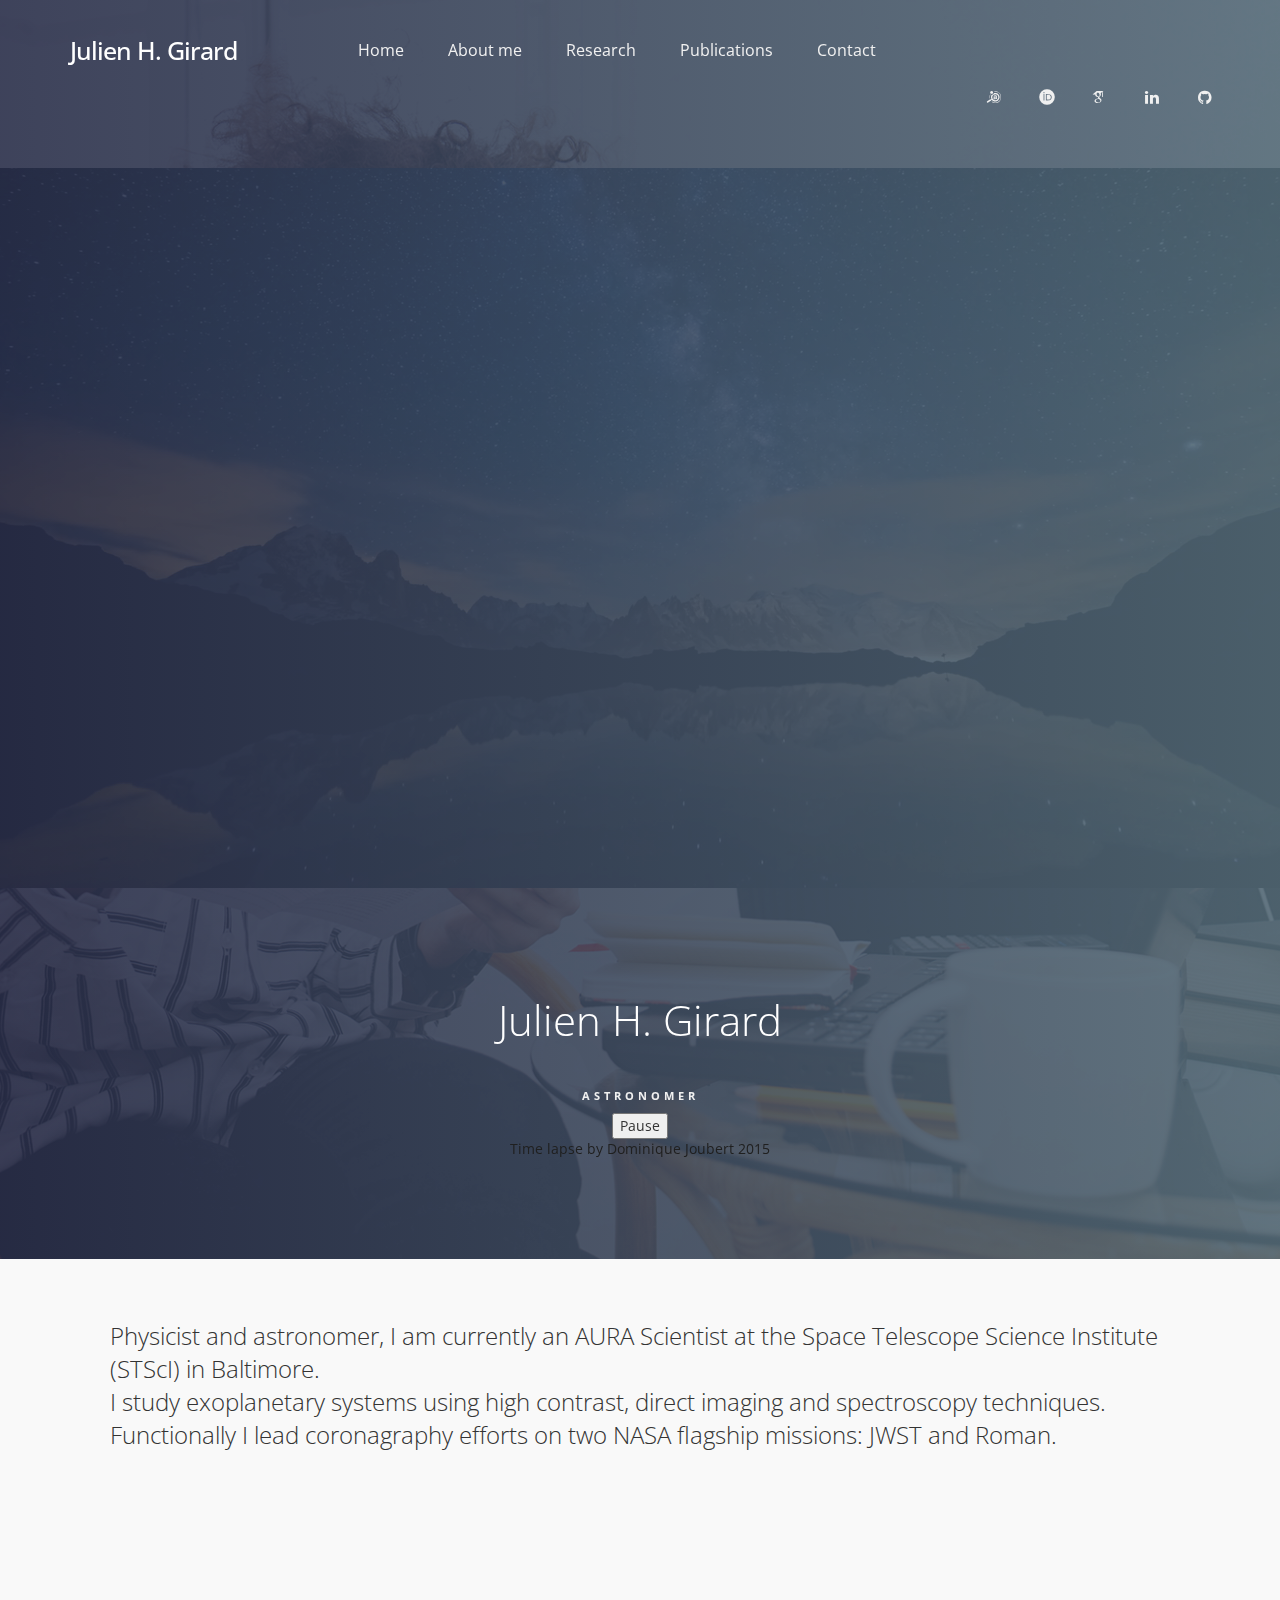
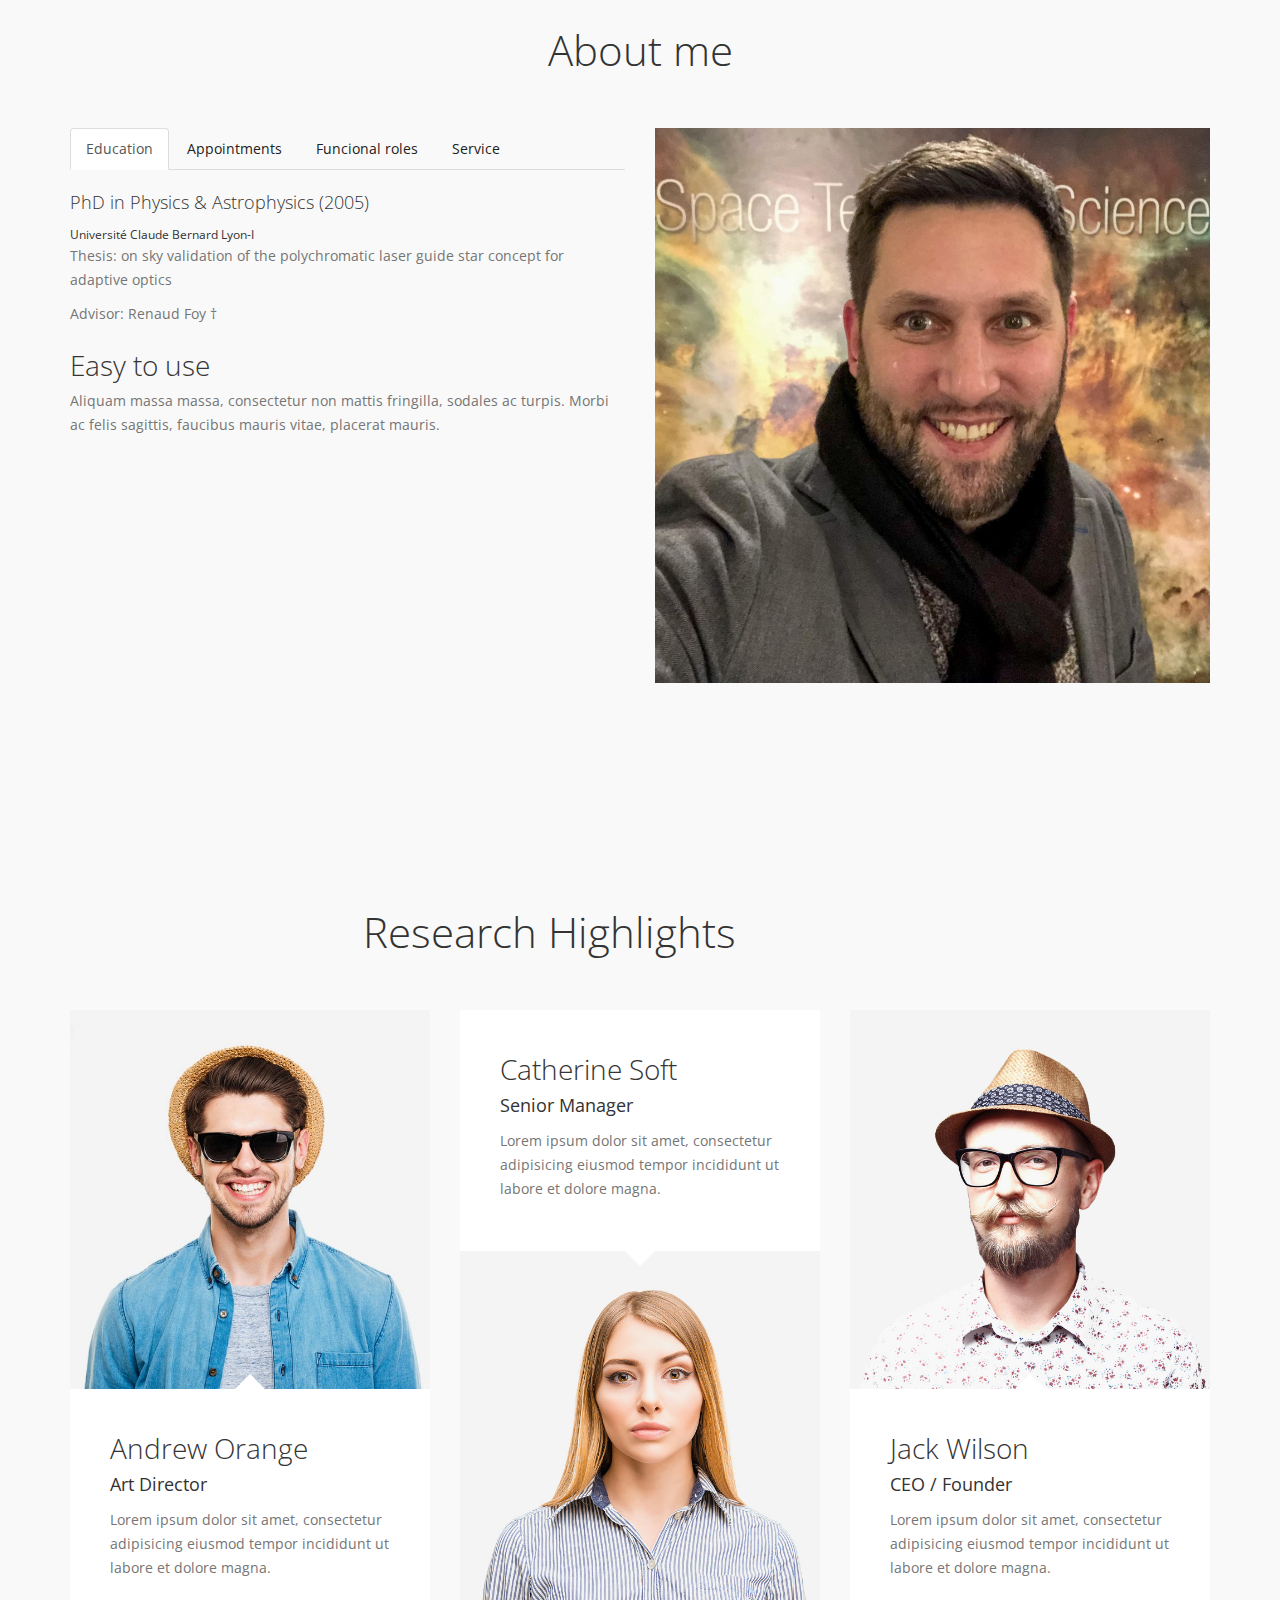
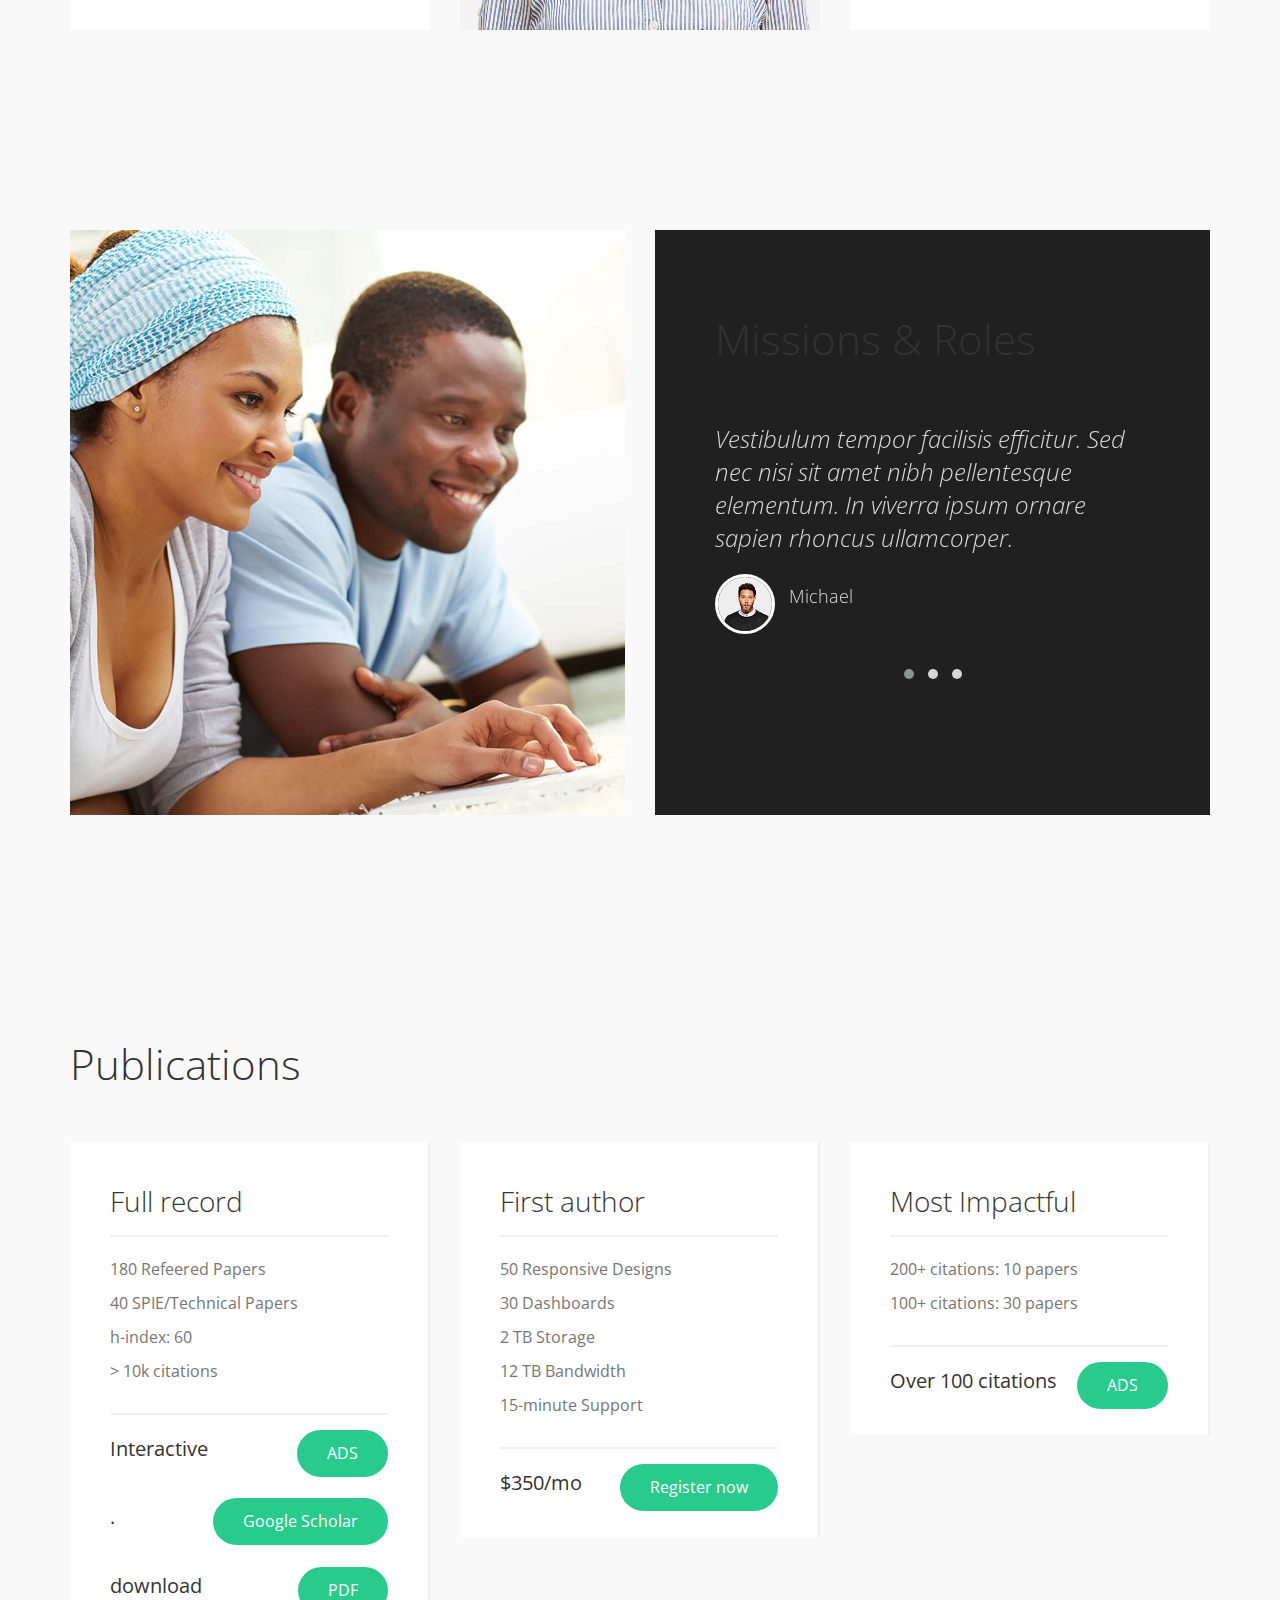
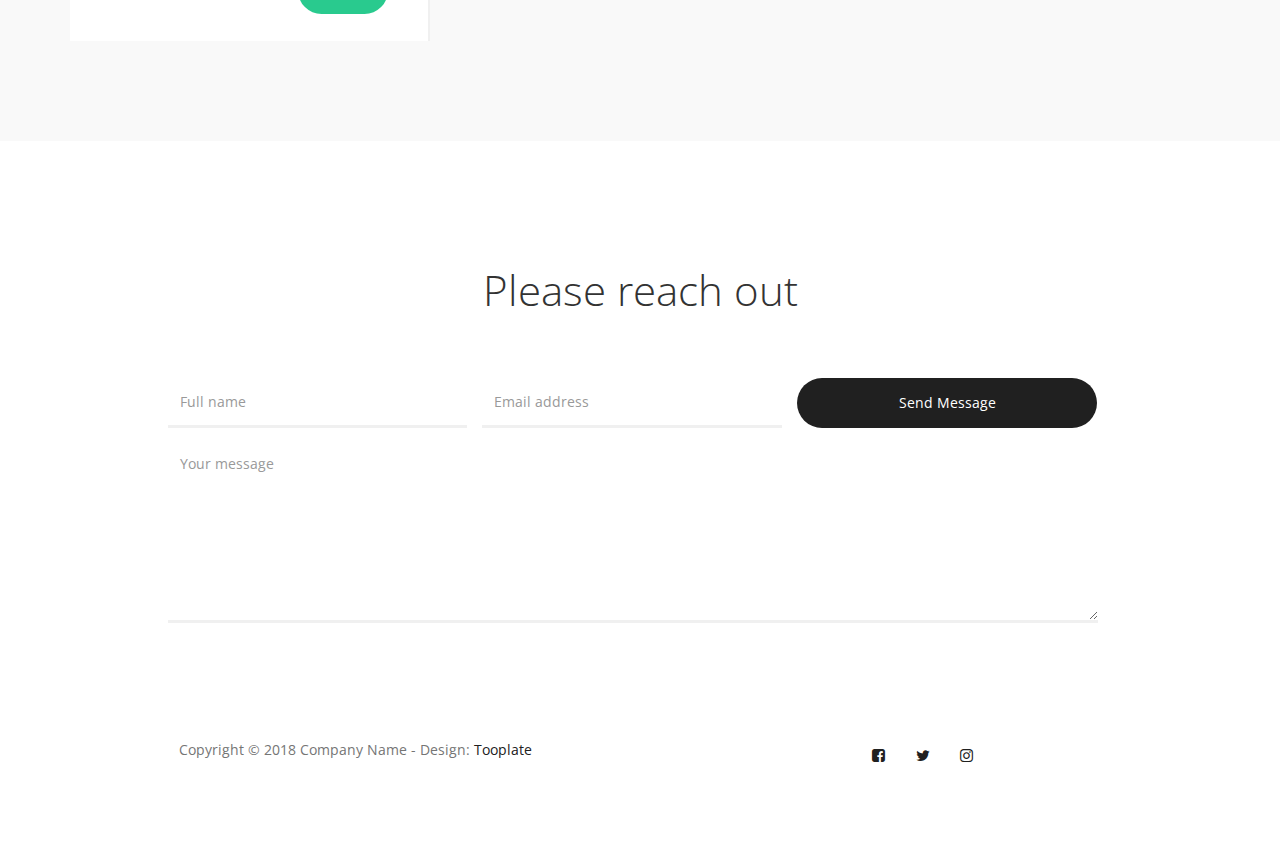
<file: index copy 1.html>
<!DOCTYPE html>
<html lang="en">
<!-- <link rel="stylesheet" href="css/font-awesome/academicons.css"> -->
<link rel="stylesheet" href="academicons-1.9.4/css/academicons.min.css">
<!-- <link rel="stylesheet" href="https://cdn.jsdelivr.net/gh/jpswalsh/academicons@1/css/academicons.min.css"> -->
<head>

	<title>Julien H. Girard, astronomer, AURA Scientist at the Space Telescope Science Institute (STScI)</title>
	<!--

    Template 2106 Soft Landing

	http://www.tooplate.com/view/2106-soft-landing

    -->
     <meta charset="UTF-8">
     <meta http-equiv="X-UA-Compatible" content="IE=Edge">
     <meta name="description" content="">
     <meta name="keywords" content="">
     <meta name="team" content="">
     <meta name="viewport" content="width=device-width, initial-scale=1, maximum-scale=1">

     <link rel="stylesheet" href="css/bootstrap.min.css">
     <link rel="stylesheet" href="css/owl.carousel.css">
     <link rel="stylesheet" href="css/owl.theme.default.min.css">
     <link rel="stylesheet" href="css/font-awesome.min.css">

     <!-- MAIN CSS -->
     <link rel="stylesheet" href="css/tooplate-style.css">

</head>
<body>

     <!-- PRE LOADER -->
     <section class="preloader">
          <div class="spinner">

               <span class="spinner-rotate"></span>
               
          </div>
     </section>


     <!-- MENU -->
     <section class="navbar custom-navbar navbar-fixed-top" role="navigation">
          <div class="container">

               <div class="navbar-header">
                    <button class="navbar-toggle" data-toggle="collapse" data-target=".navbar-collapse">
                         <span class="icon icon-bar"></span>
                         <span class="icon icon-bar"></span>
                         <span class="icon icon-bar"></span>
                    </button>

                    <!-- lOGO TEXT HERE -->
                    <a href="index.html" class="navbar-brand">Julien H. Girard</a>
               </div>

               <!-- MENU LINKS -->
               <div class="collapse navbar-collapse">
                    <ul class="nav navbar-nav">
                         <li><a href="#home" class="smoothScroll">Home</a></li>
                         <li><a href="#about" class="smoothScroll">About me</a></li>
                         <li><a href="#research" class="smoothScroll">Research</a></li>
                         <li><a href="#papers" class="smoothScroll">Publications</a></li>
                         <li><a href="#contact" class="smoothScroll">Contact</a></li>
                    </ul>
                    <ul class="nav navbar-nav navbar-right">
                         <!-- <li><a href="#">Reach out - <span>jgirard@stsci.edu</span></a></li> -->
                         <ul class="social-icon">
                                   <!-- <li><a href="#" class="fa fa-facebook-square" attr="facebook icon"></a></li> -->
                                   <!-- <li><a href="#" class="fa fa-twitter"></a></li>
                                   <li><a href="#" class="fa fa-instagram"></a></li> -->
                                   <li><a href="#" class="ai ai-ads"></a></li>
                                   <li><a href="#" class="ai ai-orcid"></a></li>
                                   <li><a href="#" class="ai ai-google-scholar"></a></li>
                                   <li><a href="#" class="fa fa-linkedin"></a></li>
                                   <li><a href="#" class="fa fa-github"></a></li>
                                    <!-- <li><a href="#" class="ai ai-ads"></a></li>
                                   <li><a href="#" class="ai ai-orcid"></a></li>
                                   <li><a href="#" class="fa fa-twitter"></a></li>
                                   <li><a href="#" class="fa fa-instagram"></a></li>
                                   <li><a href="#" class="fa fa-linkedin"></a></li>
                                   <li><a href="#" class="fa fa-github"></a></li>
                                   <!-- 
                                         <li><a href="#" class="ai ai-ads"></a></li>
                                   a href="#" class="ai ai-ads ai-2x"></a></li> -->
                                   <!-- <li><i href="#" class="fa-brands fa-orcid"></i></li> -->
                              </ul>
                    </ul>
               </div>

          </div>
     </section>


     <!-- FEATURE -->
<section id="home" data-stellar-background-ratio="1.0">
    <!-- Video background -->
    <div class="video-wrapper">
        <video id="homeVideo" autoplay muted loop playsinline>
            <source src="images/video2.mp4" type="video/mp4">
            Your browser does not support HTML5 video.
        </video>
        <div class="overlay"></div>
        <div class="container">
            <div class="row">
                <div class="col-md-offset-3 col-md-6 col-sm-12">
                    <div class="home-info">
                        <h1>Julien H. Girard</h1>
                        <h3>astronomer</h3>
                        <!-- Play/Pause Button -->
                        <button class="play-pause">Pause</button>

                        <!-- Video Credit -->
                        <div class="video-credit">
                            <a href="http://www.nightscape-timelapse.com/" target="_blank">
                                Time lapse by Dominique Joubert 2015
                            </a>
                        </div>
                    </div>
                </div>              
            </div>
        </div>
    </div>
</section>
          <div class="container">
                         <div class="team-info">
                              <h3>Physicist and astronomer, I am currently an AURA Scientist at the Space Telescope Science Institute (STScI) in Baltimore. <br>
                              I study exoplanetary systems using high contrast, direct imaging and spectroscopy techniques. <br>Functionally I lead coronagraphy efforts on two NASA flagship missions: JWST and Roman.</h3>     
        </div>  
     </div>  
     <!-- FEATURE -->
     <section id="about" data-stellar-background-ratio="0.5">
          <div class="container">
               <div class="row">

                    <div class="col-md-12 col-sm-12">
                         <div class="section-title">
                              <h1>About me</h1>
                         </div>
                    </div>
                    <div class="col-md-6 col-sm-6">
                         <ul class="nav nav-tabs" role="tablist">
                              <li class="active"><a href="#tab01" aria-controls="tab01" role="tab" data-toggle="tab">Education</a></li>

                              <li><a href="#tab02" aria-controls="tab02" role="tab" data-toggle="tab">Appointments</a></li>

                              <li><a href="#tab03" aria-controls="tab03" role="tab" data-toggle="tab">Funcional roles</a></li>

                              <li><a href="#tab04" aria-controls="tab04" role="tab" data-toggle="tab">Service</a></li>
                         </ul>

                         <div class="tab-content">
                              <div class="tab-pane active" id="tab01" role="tabpanel">
                                   <div class="tab-pane-item">
                                        <h4>PhD in Physics & Astrophysics (2005)</h4>
                                        <small>Université Claude Bernard Lyon-I</small>
                                        <p>Thesis: on sky validation of the polychromatic laser guide star concept for adaptive optics</p>
                                        <p>Advisor: Renaud Foy &dagger;</p>
                                   </div>
                                   <div class="tab-pane-item">
                                        <h2>Easy to use</h2>
                                        <p>Aliquam massa massa, consectetur non mattis fringilla, sodales ac turpis. Morbi ac felis sagittis, faucibus mauris vitae, placerat mauris.</p>
                                   </div>
                              </div>


                              <div class="tab-pane" id="tab02" role="tabpanel">
                                   <div class="tab-pane-item">
                                        <h2>Compatible Browsers</h2>
                                        <p>Nam maximus elit a metus luctus, a faucibus magna mattis. Ut malesuada viverra iaculis. Nunc euismod sit amet neque a tincidunt.</p>
                                   </div>
                                   <div class="tab-pane-item">
                                        <h2>User Friendly</h2>
                                        <p>Maecenas maximus velit lorem, quis pharetra turpis fringilla id. Vestibulum tempor facilisis efficitur. Sed nec nisi sit amet nibh pellentesque elementum.</p>
                                   </div>
                                   <div class="tab-pane-item">
                                        <h2>HTML5 & CSS3</h2>
                                        <p>In viverra ipsum ornare sapien rhoncus ullamcorper. Vivamus vitae risus ac mi vehicula sagittis. Nulla dictum magna sit amet pharetra aliquam.</p>
                                   </div>
                              </div>

                              <div class="tab-pane" id="tab03" role="tabpanel">
                                   <div class="tab-pane-item">
                                        <h2>Quick Support</h2>
                                        <p>Mauris rutrum est at fringilla pulvinar. Nam ligula urna, lobortis non scelerisque vel, molestie eu massa. Nullam mattis elit at tortor accumsan.</p>
                                   </div>
                                   <div class="tab-pane-item">
                                        <h2>Managed Stuffs</h2>
                                        <p>Quisque ullamcorper sem quis sapien cursus efficitur. Sed id sodales ipsum. Morbi eleifend tempus erat sit amet vehicula. Nulla at posuere tellus, non mattis erat. Nulla id massa gravida.</p>
                                   </div>
                              </div>
                         </div>

                    </div>

                    <div class="col-md-6 col-sm-6">
                         <div class="testimonial-item2">
                              <img src="images/JulienGirard_headshot2022_sqsm.jpeg" class="img-responsive" alt="Julien H. Girard at STScI in 2022">                             
                         </div>
                    </div>

               </div>
          </div>
     </section>


     <!-- ABOUT -->
     <section id="research" data-stellar-background-ratio="0.5">
          <div class="container">
               <div class="row">

                    <div class="col-md-offset-3 col-md-6 col-sm-12">
                         <div class="section-title">
                              <h1>Research Highlights</h1>
                         </div>
                    </div>

                    <div class="col-md-4 col-sm-4">
                         <div class="team-thumb">
                              <img src="images/team-image1.jpg" class="img-responsive" alt="Andrew Orange">
                              <div class="team-info team-thumb-up">
                                   <h2>Andrew Orange</h2>
                                   <small>Art Director</small>
                                   <p>Lorem ipsum dolor sit amet, consectetur adipisicing eiusmod tempor incididunt ut labore et dolore magna.</p>
                              </div>
                         </div>
                    </div>

                    <div class="col-md-4 col-sm-4">
                         <div class="team-thumb">
                              <div class="team-info team-thumb-down">
                                   <h2>Catherine Soft</h2>
                                   <small>Senior Manager</small>
                                   <p>Lorem ipsum dolor sit amet, consectetur adipisicing eiusmod tempor incididunt ut labore et dolore magna.</p>
                              </div>
                              <img src="images/team-image2.jpg" class="img-responsive" alt="Catherine Soft">
                         </div>
                    </div>

                    <div class="col-md-4 col-sm-4">
                         <div class="team-thumb">
                              <img src="images/team-image3.jpg" class="img-responsive" alt="Jack Wilson">
                              <div class="team-info team-thumb-up">
                                   <h2>Jack Wilson</h2>
                                   <small>CEO / Founder</small>
                                   <p>Lorem ipsum dolor sit amet, consectetur adipisicing eiusmod tempor incididunt ut labore et dolore magna.</p>
                              </div>
                         </div>
                    </div>
                    
               </div>
          </div>
     </section>


     <!-- TESTIMONIAL -->
     <section id="missions" data-stellar-background-ratio="0.5">
          <div class="container">
               <div class="row">

                    <div class="col-md-6 col-sm-12">
                         <div class="testimonial-image"></div>
                    </div>

                    <div class="col-md-6 col-sm-12">
                         <div class="testimonial-info">
                              
                              <div class="section-title">
                                   <h1>Missions & Roles</h1>
                              </div>

                              <div class="owl-carousel owl-theme">
                                   <div class="item">
                                        <h3>Vestibulum tempor facilisis efficitur. Sed nec nisi sit amet nibh pellentesque elementum. In viverra ipsum ornare sapien rhoncus ullamcorper.</h3>
                                        <div class="testimonial-item">
                                             <img src="images/tst-image1.jpg" class="img-responsive" alt="Michael">
                                             <h4>Michael</h4>
                                        </div>
                                   </div>

                                   <div class="item">
                                        <h3>Donec pretium tristique elit eget sodales. Pellentesque posuere, nunc id interdum venenatis, leo odio cursus sapien, ac malesuada nisl libero eget urna.</h3>
                                        <div class="testimonial-item">
                                             <img src="images/tst-image2.jpg" class="img-responsive" alt="Sofia">
                                             <h4>Sofia</h4>
                                        </div>
                                   </div>

                                   <div class="item">
                                        <h3>Lorem ipsum dolor sit amet, consectetur adipisicing eiusmod tempor incididunt ut labore et dolore magna.</h3>
                                        <div class="testimonial-item">
                                             <img src="images/tst-image3.jpg" class="img-responsive" alt="Monica">
                                             <h4>Monica</h4>
                                        </div>
                                   </div>
                              </div>

                         </div>
                    </div>
                    
               </div>
          </div>
     </section>


     <!-- PRICING -->
     <section id="papers" data-stellar-background-ratio="0.5">
          <div class="container">
               <div class="row">

                    <div class="col-md-12 col-sm-12">
                         <div class="section-title">
                              <h1>Publications</h1>
                         </div>
                    </div>

                    <div class="col-md-4 col-sm-6">
                         <div class="pricing-thumb">
                             <div class="pricing-title">
                                  <h2>Full record</h2>
                             </div>
                             <div class="pricing-info">
                                   <p>180 Refeered Papers</p>
                                   <p>40 SPIE/Technical Papers</p>
                                   <p>h-index: 60</p>
                                   <p>> 10k citations</p>
                             </div>
                             <div class="pricing-bottom">
                                   <span class="pricing-dollar">Interactive </span>
                                   <a href="https://ui.adsabs.harvard.edu/search/p_=0&q=docs(library%2FPGeId1QDQ4Op2gaNWXeBnQ)&sort=date%20desc%2C%20bibcode%20desc" target=”_blank” class="section-btn pricing-btn">ADS</a>
                             </div><div class="pricing-bottom">
                                   <span class="pricing-dollar"> . </span>
                                   <a href="https://scholar.google.com/citations?user=GFNGEzYAAAAJ&hl=en" target=”_blank” class="section-btn pricing-btn">Google Scholar</a>
                             </div><div class="pricing-bottom">
                                   <span class="pricing-dollar"> download </span>
                                   <a href="https://www.juliengirard.space/uploads/1/0/1/7/101743990/juliengirard_publications_january2024.pdf" class="section-btn pricing-btn">PDF</a>      
                             </div>
                         </div>
                    </div>

                    <div class="col-md-4 col-sm-6">
                         <div class="pricing-thumb">
                             <div class="pricing-title">
                                  <h2>First author</h2>
                             </div>
                             <div class="pricing-info">
                                   <p>50 Responsive Designs</p>
                                   <p>30 Dashboards</p>
                                   <p>2 TB Storage</p>
                                   <p>12 TB Bandwidth</p>
                                   <p>15-minute Support</p>
                             </div>
                             <div class="pricing-bottom">
                                   <span class="pricing-dollar">$350/mo</span>
                                   <a href="#" class="section-btn pricing-btn">Register now</a>
                             </div>
                         </div>
                    </div>

                    <div class="col-md-4 col-sm-6">
                         <div class="pricing-thumb">
                             <div class="pricing-title">
                                  <h2>Most Impactful</h2>
                             </div>
                             <div class="pricing-info">
                                   <p>200+ citations: 10 papers</p>
                                   <p>100+ citations: 30 papers</p>
                             </div>
                             <div class="pricing-bottom">
                                   <span class="pricing-dollar">Over 100 citations</span>
                                   <a href="https://ui.adsabs.harvard.edu/search/fl=identifier%2C%5Bcitations%5D%2Cabstract%2Cauthor%2Cbook_author%2Corcid_pub%2Corcid_user%2Corcid_other%2Cbibcode%2Ccitation_count%2Ccomment%2Cdoi%2Cid%2Ckeyword%2Cpage%2Cproperty%2Cpub%2Cpub_raw%2Cpubdate%2Cpubnote%2Cread_count%2Ctitle%2Cvolume%2Clinks_data%2Cesources%2Cdata%2Ccitation_count_norm%2Cemail%2Cdoctype&p_=0&q=orcid%3A0000-0001-8627-0404%2C%20citation_count%3A%5B100%20TO%201000%5D&rows=25&sort=citation_count%20desc%2C%20bibcode%20desc&start=0" target="_blank" class="section-btn pricing-btn">ADS</a>
                             </div>
                         </div>
                    </div>
                    
               </div>
          </div>
     </section>   


     <!-- CONTACT -->
     <section id="contact" data-stellar-background-ratio="0.5">
          <div class="container">
               <div class="row">

                    <div class="col-md-offset-1 col-md-10 col-sm-12">
                         <form id="contact-form" role="form" action="" method="post">
                              <div class="section-title">
                                   <h1>Please reach out</h1>
                              </div>

                              <div class="col-md-4 col-sm-4">
                                   <input type="text" class="form-control" placeholder="Full name" name="name" required="">
                              </div>
                              <div class="col-md-4 col-sm-4">
                                   <input type="email" class="form-control" placeholder="Email address" name="email" required="">
                              </div>
                              <div class="col-md-4 col-sm-4">
                                   <input type="submit" class="form-control" name="send message" value="Send Message">
                              </div>
                              <div class="col-md-12 col-sm-12">
                                   <textarea class="form-control" rows="8" placeholder="Your message" name="message" required=""></textarea>
                              </div>
                         </form>
                    </div>

               </div>
          </div>
     </section>       


     <!-- FOOTER -->
     <footer id="footer" data-stellar-background-ratio="0.5">
          <div class="container">
               <div class="row">

                    <div class="copyright-text col-md-12 col-sm-12">
                         <div class="col-md-6 col-sm-6">
                              <p>Copyright &copy; 2018 Company Name - Design:
                				<a rel="nofollow" href="http://tooplate.com">Tooplate</a></p>
                         </div>

                         <div class="col-md-6 col-sm-6">
                              <ul class="social-icon">
                                   <li><a href="#" class="fa fa-facebook-square" attr="facebook icon"></a></li>
                                   <li><a href="#" class="fa fa-twitter"></a></li>
                                   <li><a href="#" class="fa fa-instagram"></a></li>
                              </ul>
                         </div>
                    </div>

               </div>
          </div>
     </footer>


     <!-- SCRIPTS -->
     <script src="js/jquery.js"></script>
     <script src="js/bootstrap.min.js"></script>
     <script src="js/jquery.stellar.min.js"></script>
     <script src="js/owl.carousel.min.js"></script>
     <script src="js/smoothscroll.js"></script>
     <script src="js/custom.js"></script>
     <script src="js/video1.js"></script>

</body>
</html>
</file>
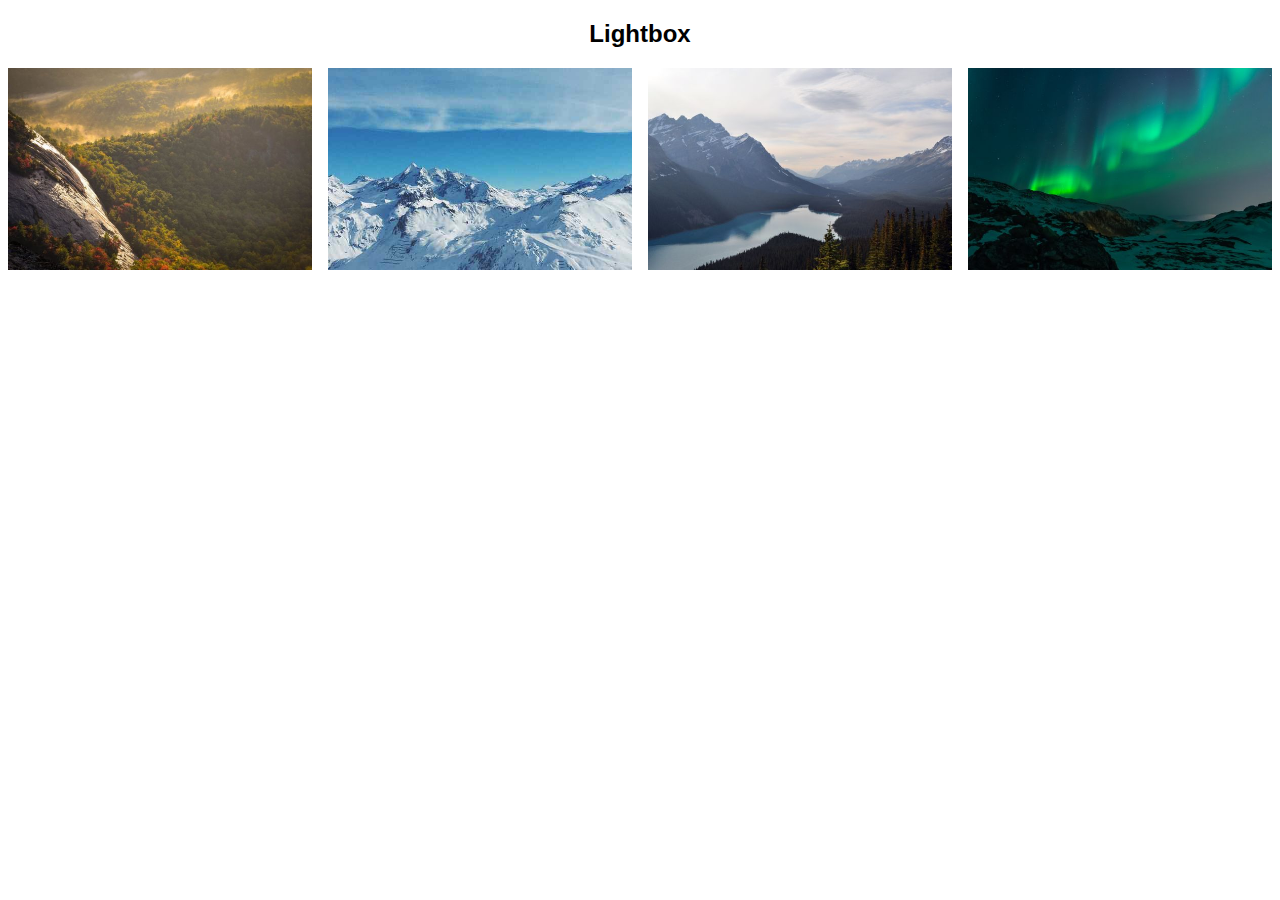
<file: test1.html>
<!DOCTYPE html>
<html>
<meta name="viewport" content="width=device-width, initial-scale=1">
<style>
body {
  font-family: Verdana, sans-serif;
  margin: 0;
}

* {
  box-sizing: border-box;
}

.row > .column {
  padding: 0 8px;
}

.row:after {
  content: "";
  display: table;
  clear: both;
}

.column {
  float: left;
  width: 25%;
}

/* The Modal (background) */
.modal {
  display: none;
  position: fixed;
  z-index: 1;
  padding-top: 100px;
  left: 0;
  top: 0;
  width: 100%;
  height: 100%;
  overflow: auto;
  background-color: black;
}

/* Modal Content */
.modal-content {
  position: relative;
  background-color: #fefefe;
  margin: auto;
  padding: 0;
  width: 90%;
  max-width: 1200px;
}

/* The Close Button */
.close {
  color: white;
  position: absolute;
  top: 10px;
  right: 25px;
  font-size: 35px;
  font-weight: bold;
}

.close:hover,
.close:focus {
  color: #999;
  text-decoration: none;
  cursor: pointer;
}

.mySlides {
  display: none;
}

.cursor {
  cursor: pointer;
}

/* Next & previous buttons */
.prev,
.next {
  cursor: pointer;
  position: absolute;
  top: 50%;
  width: auto;
  padding: 16px;
  margin-top: -50px;
  color: white;
  font-weight: bold;
  font-size: 20px;
  transition: 0.6s ease;
  border-radius: 0 3px 3px 0;
  user-select: none;
  -webkit-user-select: none;
}

/* Position the "next button" to the right */
.next {
  right: 0;
  border-radius: 3px 0 0 3px;
}

/* On hover, add a black background color with a little bit see-through */
.prev:hover,
.next:hover {
  background-color: rgba(0, 0, 0, 0.8);
}

/* Number text (1/3 etc) */
.numbertext {
  color: #f2f2f2;
  font-size: 12px;
  padding: 8px 12px;
  position: absolute;
  top: 0;
}

img {
  margin-bottom: -4px;
}

.caption-container {
  text-align: center;
  background-color: black;
  padding: 2px 16px;
  color: white;
}

.demo {
  opacity: 0.6;
}

.active,
.demo:hover {
  opacity: 1;
}

img.hover-shadow {
  transition: 0.3s;
}

.hover-shadow:hover {
  box-shadow: 0 4px 8px 0 rgba(0, 0, 0, 0.2), 0 6px 20px 0 rgba(0, 0, 0, 0.19);
}
</style>
<body>

<h2 style="text-align:center">Lightbox</h2>

<div class="row">
  <div class="column">
    <img src="images/photography/img_nature.jpg" style="width:100%" onclick="openModal();currentSlide(1)" class="hover-shadow cursor">
  </div>
  <div class="column">
    <img src="images/photography/img_snow.jpg" style="width:100%" onclick="openModal();currentSlide(2)" class="hover-shadow cursor">
  </div>
  <div class="column">
    <img src="images/photography/img_mountains.jpg" style="width:100%" onclick="openModal();currentSlide(3)" class="hover-shadow cursor">
  </div>
  <div class="column">
    <img src="images/photography/img_lights.jpg" style="width:100%" onclick="openModal();currentSlide(4)" class="hover-shadow cursor">
  </div>
</div>

<div id="myModal" class="modal">
  <span class="close cursor" onclick="closeModal()">&times;</span>
  <div class="modal-content">

    <div class="mySlides">
      <div class="numbertext">1 / 4</div>
      <img src="images/photography/img_nature_wide.jpg" style="width:100%">
    </div>

    <div class="mySlides">
      <div class="numbertext">2 / 4</div>
      <img src="images/photography/img_snow_wide.jpg" style="width:100%">
    </div>

    <div class="mySlides">
      <div class="numbertext">3 / 4</div>
      <img src="images/photography/img_mountains_wide.jpg" style="width:100%">
    </div>
    
    <div class="mySlides">
      <div class="numbertext">4 / 4</div>
      <img src="images/photography/img_lights_wide.jpg" style="width:100%">
    </div>
    
    <a class="prev" onclick="plusSlides(-1)">&#10094;</a>
    <a class="next" onclick="plusSlides(1)">&#10095;</a>

    <div class="caption-container">
      <p id="caption"></p>
    </div>


    <div class="column">
      <img class="demo cursor" src="images/photography/img_nature_wide.jpg" style="width:100%" onclick="currentSlide(1)" alt="Nature and sunrise">
    </div>
    <div class="column">
      <img class="demo cursor" src="images/photography/img_snow_wide.jpg" style="width:100%" onclick="currentSlide(2)" alt="Snow">
    </div>
    <div class="column">
      <img class="demo cursor" src="images/photography/img_mountains_wide.jpg" style="width:100%" onclick="currentSlide(3)" alt="Mountains and fjords">
    </div>
    <div class="column">
      <img class="demo cursor" src="images/photography/img_lights_wide.jpg" style="width:100%" onclick="currentSlide(4)" alt="Northern Lights">
    </div>
  </div>
</div>

<script>
function openModal() {
  document.getElementById("myModal").style.display = "block";
}

function closeModal() {
  document.getElementById("myModal").style.display = "none";
}

var slideIndex = 1;
showSlides(slideIndex);

function plusSlides(n) {
  showSlides(slideIndex += n);
}

function currentSlide(n) {
  showSlides(slideIndex = n);
}

function showSlides(n) {
  var i;
  var slides = document.getElementsByClassName("mySlides");
  var dots = document.getElementsByClassName("demo");
  var captionText = document.getElementById("caption");
  if (n > slides.length) {slideIndex = 1}
  if (n < 1) {slideIndex = slides.length}
  for (i = 0; i < slides.length; i++) {
      slides[i].style.display = "none";
  }
  for (i = 0; i < dots.length; i++) {
      dots[i].className = dots[i].className.replace(" active", "");
  }
  slides[slideIndex-1].style.display = "block";
  dots[slideIndex-1].className += " active";
  captionText.innerHTML = dots[slideIndex-1].alt;
}

document.addEventListener("keydown", function(event) {
  if (event.key === "Escape") {
    closeModal();
  }
});
</script>
    
</body>
</html>
</file>
<file: css/tooplate-style.css>
/*

Template 2106 Soft Landing

http://www.tooplate.com/view/2106-soft-landing
	
*/
 
  @import url('https://fonts.googleapis.com/css?family=Open+Sans:300,300i,400');

  body {
    font-family: 'Open Sans', sans-serif;
    overflow-x: hidden;
    background: #f9f9f9;
  }



  /*---------------------------------------
     TYPOGRAPHY              
  -----------------------------------------*/

  h1,h2,h3,h4,h5,h6 {
    font-weight: 300;
    line-height: normal;
  }

  h1 {
    font-size: 3em;
  }

  h2 {
    color: #353535;
    font-size: 2em;
  }

  p {
    color: #757575;
    font-size: 14px;
    font-weight: normal;
    line-height: 24px;
  }



  /*---------------------------------------
     GENERAL               
  -----------------------------------------*/

  html{
    -webkit-font-smoothing: antialiased;
  }

  a {
    color: #202020;
    text-decoration: none !important;
  }

  a,
  input, button,
  .form-control {
    -webkit-transition: 0.5s;
    transition: 0.5s;
  }

  a:hover, a:active, a:focus {
    color: #29ca8e;
    outline: none;
  }

  ::-webkit-scrollbar{
    width: 8px;
    height: 8px;
  }

  ::-webkit-scrollbar-thumb {
    cursor: pointer;
    background: #202020;
  }

  .section-title {
    padding-bottom: 40px;
  }

  section {
    position: relative;
    padding: 100px 0;
  }

  #contact,
  footer {
    background: #ffffff;
    text-align: center;
  }

  .overlay {
    background: #536976;  /* fallback for old browsers */
    background: -webkit-linear-gradient(to right, #292E49, #536976);  /* Chrome 10-25, Safari 5.1-6 */
    background: linear-gradient(to right, #292E49, #536976); /* W3C, IE 10+/ Edge, Firefox 16+, Chrome 26+, Opera 12+, Safari 7+ */
    opacity: 0.9;
    position: absolute;
    top: 0;
    right: 0;
    bottom: 0;
    left: 0;
    width: 100%;
    height: 100%;
  }

  .online-form {
    position: relative;
  }

  .online-form .form-control {
    border-color: #f0f0f0;
    display: inline-block;
    vertical-align: top;
    border-radius: 50px;
    box-shadow: none;
    height: 50px;
    margin-right: 0.5em;
    padding-left: 15px;
  }

  .online-form input[type="email"] {
    width: 60%;
  }

  .online-form button {
    background: #29ca8e;
    border: 0;
    color: #ffffff;
    position: absolute;
    right: 6em;
    width: 25%;
  }

  .online-form button:hover {
    background: #202020;
    color: #ffffff;
  }



  /*---------------------------------------
     BUTTONS               
  -----------------------------------------*/

  .section-btn {
    background: #29ca8e;
    border: 0;
    border-radius: 50px;
    color: #ffffff;
    font-size: 16px;
    font-weight: normal;
    padding: 12px 30px;
    transition: 0.5s 0.2s;
  }

  .section-btn:hover,
  .section-btn:focus {
    background: #202020;
    color: #ffffff;
  }



  /*---------------------------------------
       PRE LOADER              
  -----------------------------------------*/

  .preloader {
    position: fixed;
    top: 0;
    left: 0;
    width: 100%;
    height: 100%;
    z-index: 99999;
    display: flex;
    flex-flow: row nowrap;
    justify-content: center;
    align-items: center;
    background: none repeat scroll 0 0 #ffffff;
  }

  .spinner {
    border: 1px solid transparent;
    border-radius: 3px;
    position: relative;
  }

  .spinner:before {
    content: '';
    box-sizing: border-box;
    position: absolute;
    top: 50%;
    left: 50%;
    width: 45px;
    height: 45px;
    margin-top: -10px;
    margin-left: -10px;
    border-radius: 50%;
    border: 1px solid #575757;
    border-top-color: #ffffff;
    animation: spinner .9s linear infinite;
  }

  @-webkit-@keyframes spinner {
    to {transform: rotate(360deg);}
  }

  @keyframes spinner {
    to {transform: rotate(360deg);}
  }



  /*---------------------------------------
      MENU              
  -----------------------------------------*/

  .custom-navbar {
    border: none;
    margin-bottom: 0;
    padding: 25px 0;
  }

  .custom-navbar .navbar-brand {
    color: #ffffff;
    font-size: 25px;
    font-weight: 500;
    letter-spacing: -1px;
  }

  .top-nav-collapse {
    background: #ffffff;
  }

  .custom-navbar .navbar-nav {
    margin-left: 6em;
  }

  .custom-navbar .nav li a {
    font-size: 16px;
    font-weight: normal;
    color: #f0f0f0;
    padding-right: 22px;
    padding-left: 22px;
  }

  .custom-navbar .nav li a:hover {
    background: transparent;
    color: #29ca8e;
  }

  .custom-navbar .navbar-nav > li > a:hover,
  .custom-navbar .navbar-nav > li > a:focus {
    background-color: transparent;
  }

  .custom-navbar .nav li.active > a {
    background-color: transparent;
    color: #29ca8e;
  }

  .custom-navbar .navbar-toggle {
    border: none;
    padding-top: 10px;
  }

  .custom-navbar .navbar-toggle {
    background-color: transparent;
  }

  .custom-navbar .navbar-toggle .icon-bar {
    background: #29ca8e;
    border-color: transparent;
  }

  @media(min-width:768px) {
    .custom-navbar {
      border-bottom: 0;
      background: 0 0; 
    }

    .custom-navbar.top-nav-collapse {
      background: #ffffff;
      -webkit-box-shadow: 0 1px 30px rgba(0, 0, 0, 0.1);
      -moz-box-shadow: 0 1px 30px rgba(0, 0, 0, 0.1);
      box-shadow: 0 1px 30px rgba(0, 0, 0, 0.1);
      padding: 10px 0;
    }

    .top-nav-collapse .navbar-brand {
      color: #252525;
    }

    .top-nav-collapse .nav li a {
      color: #575757;
    }

    .top-nav-collapse .nav .section-btn a {
      color: #ffffff;
    }
  }



  /*---------------------------------------
      HOME          
  -----------------------------------------*/

  #home {
    background: url('../images/home-bg.jpg') no-repeat center center;
    background-size: cover;
    vertical-align: middle;
    display: -webkit-box;
    display: -webkit-flex;
    display: -ms-flexbox;
    display: flex;
    -webkit-box-align: center;
    -webkit-align-items: center;
    -ms-flex-align: center;
    align-items: center;
    min-height: 100vh;
    position: relative;
    padding-top: 12em;
    text-align: center;
  }

  #home h1 {
    color: #ffffff;
    margin-top: 10px;
    margin-bottom: 40px;
  }

  .home-info {
    margin-top: 7em;
  }

  .home-info h3 {
    color: #f0f0f0;
    font-size: 11px;
    font-weight: bold;
    letter-spacing: 4px;
    text-transform: uppercase;
    margin: 10px 0;
  }
  


  /*---------------------------------------
      FEATURE              
  -----------------------------------------*/

  #feature {
    background: #ffffff;
  }

  #feature .nav-tabs {
    border-bottom: 0;
  }

  #feature .nav>li>a {
    padding: 8px 0;
  }

  #feature .nav-tabs>li>a {
    color: #999999;
    font-size: 18px;
    border: 0;
    border-bottom: 3px solid transparent;
    border-radius: 0;
    margin-right: 35px;
  }

  #feature .nav-tabs>li.active>a, 
  #feature .nav-tabs>li.active>a:focus, 
  #feature .nav-tabs>li.active>a:hover {
    background: transparent;
    color: #202020;
    border-bottom: 3px solid #29ca8e;
  }

  #feature .nav>li>a:focus, 
  #feature .nav>li>a:hover {
    background: transparent;
    border-bottom: 3px solid #29ca8e;
    color: #202020;
  }

  #feature .tab-content {
    margin-top: 50px;
  }

  .tab-pane-item {
    margin: 20px 0;
  }

  .tab-pane-item h2 {
    margin: 0 0 5px 0;
  }

  .feature-image {
    position: absolute;
    bottom: -27em;
  }



  /*---------------------------------------
      ABOUT              
  -----------------------------------------*/

  #about .col-md-4 {
    margin: 0;
    padding: 0;
  }

  .team-thumb {
    background: #ffffff;
    position: relative;
    overflow: hidden;
  }

  .team-thumb-up:after {
    display: block;
    margin: 0 auto;
    position: absolute;
    top: -15px;
    right: 0;
    left: 0;
    content: "";
    width: 0;
    height: 0;
    border-right: 15px solid transparent;
    border-left: 15px solid transparent;
    border-bottom: 15px solid #ffffff;
  }

  .team-thumb-down:after {
    display: block;
    margin: 0 auto;
    position: absolute;
    bottom: -15px;
    right: 0;
    left: 0;
    content: "";
    width: 0;
    height: 0;
    border-right: 15px solid transparent;
    border-left: 15px solid transparent;
    border-top: 15px solid #ffffff;
  }

  .team-info {
    position: relative;
    padding: 40px;
  }

  .team-info h2 {margin: 0;}

  .team-info small {
    display: block;
    font-size: 18px;
    margin: 5px 0 10px 0;
  }

  .team-thumb img {
    width: 100%;
  }



  /*---------------------------------------
      TESTIMONIAL           
  -----------------------------------------*/

  #testimonial {
    background: #ffffff;
  }

  #testimonial .col-md-6 {
    margin: 0;
    padding: 0;
  }

  #testimonial .section-title {
    padding-bottom: 0;
  }

  #testimonial h1 {
    color: #ffffff;
  }

  .testimonial-image {
    background: url('../images/testimonial-image.jpg') no-repeat center center;
    background-size: cover;
    width: 100%;
    height: 65vh;
  }

  .testimonial-info {
    background: #202020;
    padding: 60px;
    height: 65vh;
  }

  .testimonial-info h3 {
    color: #d9d9d9;
    font-style: italic;
    margin-top: 5px;
  }

  .testimonial-info .item {
    display: block;
    width: 100%;
  }

  .testimonial-item {
    margin: 20px 0;
  }

  .owl-carousel .owl-item img,
  .testimonial-item img,
  .testimonial-item h4 {
    color: #d9d9d9;
    display: inline-block;
    vertical-align: top;
  }

  .owl-carousel .owl-item img,
  .testimonial-item img {
    border: 3px solid #ffffff;
    border-radius: 100px;
    width: 60px;
    height: 60px;
    margin-right: 10px;
  }



  /*---------------------------------------
      PRICING             
  -----------------------------------------*/

  #about .section-title,
  #pricing .section-title {
    text-align: center;
  }

  #pricing .col-md-4 {
    margin: 0;
    padding: 0;
  }

  #pricing .col-md-4:last-child .pricing-thumb {
    border-right: 0;
  }

  .pricing-thumb {
    background: #ffffff;
    border-right: 2px solid #f0f0f0;
    padding: 20px 40px;
  }

  .pricing-title {
    padding-bottom: 5px;
  }

  .pricing-info {
    border-top: 2px solid #f0f0f0;
    border-bottom: 2px solid #f0f0f0;
  }

  .pricing-info,
  .pricing-bottom {
    padding: 20px 0;
  }

  .pricing-info p {
    font-size: 16px;
  }

  .pricing-bottom {
    position: relative;
  }

  .pricing-bottom span {
    font-size: 20px;
  }

  .pricing-btn {
    position: absolute;
    top: 15px;
    right: 0;
    display: inline-block;
  }



  /*---------------------------------------
      CONTACT             
  -----------------------------------------*/

  #contact-form .col-md-12,
  #contact-form .col-md-4 {
    padding-left: 0;
  }

  #contact-form .form-control {
    background: transparent;
    border: 0;
    border-bottom: 3px solid #f0f0f0;
    border-radius: 0;
    box-shadow: none;
    margin: 10px 0;
  }

  #contact-form .form-control:focus {
    border-bottom-color: #202020;
  }

  #contact-form input {
    height: 50px;
  }

  #contact-form input[type='submit'] {
    background: #202020;
    border-radius: 50px;
    border: 0;
    color: #ffffff;
  }

  #contact-form input[type='submit']:hover {
    background: #29ca8e;
    color: #ffffff;
  }
  


  /*---------------------------------------
     FOOTER              
  -----------------------------------------*/

  footer {
    padding-bottom: 80px;
  }

  .copyright-text p {
    margin: 5px;
  }



  /*---------------------------------------
     SOCIAL ICON              
  -----------------------------------------*/

  .social-icon {
    position: relative;
    padding: 0;
    margin: 0;
  }

  .social-icon li {
    display: inline-block;
    list-style: none;
  }

  .social-icon li a {
    border-radius: 50px;
    color: #202020;
    font-size: 15px;
    width: 35px;
    height: 35px;
    line-height: 35px;
    text-decoration: none;
    text-align: center;
    position: relative;
    margin: 5px 5px 5px 0;
  }

  .social-icon li a:hover {
    background: #536976;
    color: #ffffff;
  }



  /*---------------------------------------
     RESPONSIVE STYLES              
  -----------------------------------------*/

  @media only screen and (max-width: 1200px) {

    .custom-navbar .navbar-nav {
      margin-left: 3em;
    }

    .home-info {
      margin-top: 0;
    }
  }


  @media only screen and (max-width: 992px) {

    section {
      padding: 60px 0;
    }

    .custom-navbar .navbar-nav {
      margin-left: 0;
    }

    .custom-navbar .nav li a {
      font-size: 14px;
      padding-right: 15px;
      padding-left: 15px;
    }

    #feature .nav-tabs>li>a {
      font-size: 16px;
      margin-right: 20px;
    }

    .feature-image {
      bottom: -24em;
    }

    .pricing-thumb {
      margin-bottom: 30px;
    }

    footer {
      padding-bottom: 40px;
    }
  }


  @media screen and (max-width: 767px) {

    .section-title {
      padding-bottom: 20px;
    }

    .custom-navbar {
      background: #ffffff;
      -webkit-box-shadow: 0 1px 30px rgba(0, 0, 0, 0.1);
      -moz-box-shadow: 0 1px 30px rgba(0, 0, 0, 0.1);
      box-shadow: 0 1px 30px rgba(0, 0, 0, 0.1);
      padding: 10px 0;
      text-align: center;
    }

    .custom-navbar .nav li a {
      line-height: normal;
      padding: 5px;
    }

    .custom-navbar .navbar-brand,
    .top-nav-collapse .navbar-brand {
      color: #202020;
      font-weight: normal;
    }

    .custom-navbar .nav li a,
    .top-nav-collapse .nav li a {
      color: #656565;
    }

    .feature-image {
      position: relative;
      bottom: 0;
    }

    #about .col-md-4:nth-child(3n) .team-thumb {
      display: flex;
      -webkit-box-orient: vertical;
      flex-direction: column-reverse;
      -webkit-flex-direction: column-reverse;
      -ms-flex-direction: column-reverse;
    }

    .team-thumb-down:after {
      top: -15px;
      bottom: inherit;
      border-top: inherit;
      border-bottom: 15px solid #ffffff;
    }

    .testimonial-image,
    .testimonial-info {
      height: 85vh;
    }

    .testimonial-info {
      padding: 30px;
    }
  }


  @media screen and (max-width: 480px) {

    .online-form input[type="email"],
    .online-form .form-control {
      width: 85%;
    }

    .online-form .form-control {
      display: block;
      margin: 20px auto;
    }

    .online-form button {
      position: relative;
      right: 0;
    }

    .testimonial-image,
    .testimonial-info {
      height: 65vh;
    }
  }
</file>
<file: academicons-1.9.4/css/academicons.min.css>
@font-face {font-family: 'Academicons';font-style: normal;font-weight: 400;font-display: block;src:url('../fonts/academicons.eot');src:url('../fonts/academicons.eot') format('embedded-opentype'), url('../fonts/academicons.ttf') format('truetype'), url('../fonts/academicons.woff') format('woff'), url('../fonts/academicons.svg') format('svg');}.ai {font-family: 'Academicons';font-weight: 400;-moz-osx-font-smoothing: grayscale;-webkit-font-smoothing: antialiased;display: inline-block;font-style: normal;font-variant: normal;text-rendering: auto;line-height: 1;}.ai-academia:before {content: "\e9af";}.ai-academia-square:before {content: "\e93d";}.ai-acclaim:before {content: "\e92e";}.ai-acclaim-square:before {content: "\e93a";}.ai-acm:before {content: "\e93c";}.ai-acm-square:before {content: "\e95d";}.ai-acmdl:before {content: "\e96a";}.ai-acmdl-square:before {content: "\e9d3";}.ai-ads:before {content: "\e9cb";}.ai-ads-square:before {content: "\e94a";}.ai-africarxiv:before {content: "\e91b";}.ai-africarxiv-square:before {content: "\e90b";}.ai-archive:before {content: "\e955";}.ai-archive-square:before {content: "\e956";}.ai-arxiv:before {content: "\e974";}.ai-arxiv-square:before {content: "\e9a6";}.ai-biorxiv:before {content: "\e9a2";}.ai-biorxiv-square:before {content: "\e98b";}.ai-ceur:before {content: "\e96d";}.ai-ceur-square:before {content: "\e92f";}.ai-ciencia-vitae:before {content: "\e912";}.ai-ciencia-vitae-square:before {content: "\e913";}.ai-clarivate:before {content: "\e924";}.ai-clarivate-square:before {content: "\e925";}.ai-closed-access:before {content: "\e942";}.ai-closed-access-square:before {content: "\e943";}.ai-conversation:before {content: "\e94c";}.ai-conversation-square:before {content: "\e915";}.ai-coursera:before {content: "\e95f";}.ai-coursera-square:before {content: "\e97f";}.ai-crossref:before {content: "\e918";}.ai-crossref-square:before {content: "\e919";}.ai-cv:before {content: "\e9a5";}.ai-cv-square:before {content: "\e90a";}.ai-datacite:before {content: "\e91c";}.ai-datacite-square:before {content: "\e91d";}.ai-dataverse:before {content: "\e9f7";}.ai-dataverse-square:before {content: "\e9e4";}.ai-dblp:before {content: "\e94f";}.ai-dblp-square:before {content: "\e93f";}.ai-depsy:before {content: "\e97a";}.ai-depsy-square:before {content: "\e94b";}.ai-doi:before {content: "\e97e";}.ai-doi-square:before {content: "\e98f";}.ai-dryad:before {content: "\e97c";}.ai-dryad-square:before {content: "\e98c";}.ai-elsevier:before {content: "\e961";}.ai-elsevier-square:before {content: "\e910";}.ai-figshare:before {content: "\e981";}.ai-figshare-square:before {content: "\e9e7";}.ai-google-scholar:before {content: "\e9d4";}.ai-google-scholar-square:before {content: "\e9f9";}.ai-hal:before {content: "\e92c";}.ai-hal-square:before {content: "\e92d";}.ai-hypothesis:before {content: "\e95a";}.ai-hypothesis-square:before {content: "\e95b";}.ai-ideas-repec:before {content: "\e9ed";}.ai-ideas-repec-square:before {content: "\e9f8";}.ai-ieee:before {content: "\e929";}.ai-ieee-square:before {content: "\e9b9";}.ai-impactstory:before {content: "\e9cf";}.ai-impactstory-square:before {content: "\e9aa";}.ai-inaturalist:before {content: "\e900";}.ai-inaturalist-square:before {content: "\e901";}.ai-inpn:before {content: "\e902";}.ai-inpn-square:before {content: "\e903";}.ai-inspire:before {content: "\e9e9";}.ai-inspire-square:before {content: "\e9fe";}.ai-isidore:before {content: "\e936";}.ai-isidore-square:before {content: "\e954";}.ai-isni:before {content: "\e957";}.ai-isni-square:before {content: "\e958";}.ai-jstor:before {content: "\e938";}.ai-jstor-square:before {content: "\e944";}.ai-lattes:before {content: "\e9b3";}.ai-lattes-square:before {content: "\e99c";}.ai-mathoverflow:before {content: "\e9f6";}.ai-mathoverflow-square:before {content: "\e97b";}.ai-mendeley:before {content: "\e9f0";}.ai-mendeley-square:before {content: "\e9f3";}.ai-moodle:before {content: "\e907";}.ai-moodle-square:before {content: "\e908";}.ai-mtmt:before {content: "\e950";}.ai-mtmt-square:before {content: "\e951";}.ai-nakala:before {content: "\e940";}.ai-nakala-square:before {content: "\e941";}.ai-obp:before {content: "\e92a";}.ai-obp-square:before {content: "\e92b";}.ai-open-access:before {content: "\e939";}.ai-open-access-square:before {content: "\e9f4";}.ai-open-data:before {content: "\e966";}.ai-open-data-square:before {content: "\e967";}.ai-open-materials:before {content: "\e968";}.ai-open-materials-square:before {content: "\e969";}.ai-openedition:before {content: "\e946";}.ai-openedition-square:before {content: "\e947";}.ai-orcid:before {content: "\e9d9";}.ai-orcid-square:before {content: "\e9c3";}.ai-osf:before {content: "\e9ef";}.ai-osf-square:before {content: "\e931";}.ai-overleaf:before {content: "\e914";}.ai-overleaf-square:before {content: "\e98d";}.ai-philpapers:before {content: "\e98a";}.ai-philpapers-square:before {content: "\e96f";}.ai-piazza:before {content: "\e99a";}.ai-piazza-square:before {content: "\e90c";}.ai-preregistered:before {content: "\e906";}.ai-preregistered-square:before {content: "\e96b";}.ai-protocols:before {content: "\e952";}.ai-protocols-square:before {content: "\e953";}.ai-psyarxiv:before {content: "\e90e";}.ai-psyarxiv-square:before {content: "\e90f";}.ai-publons:before {content: "\e937";}.ai-publons-square:before {content: "\e94e";}.ai-pubmed:before {content: "\e99f";}.ai-pubmed-square:before {content: "\e97d";}.ai-pubpeer:before {content: "\e922";}.ai-pubpeer-square:before {content: "\e923";}.ai-researcherid:before {content: "\e91a";}.ai-researcherid-square:before {content: "\e95c";}.ai-researchgate:before {content: "\e95e";}.ai-researchgate-square:before {content: "\e99e";}.ai-ror:before {content: "\e948";}.ai-ror-square:before {content: "\e949";}.ai-sci-hub:before {content: "\e959";}.ai-sci-hub-square:before {content: "\e905";}.ai-scirate:before {content: "\e98e";}.ai-scirate-square:before {content: "\e99d";}.ai-scopus:before {content: "\e91e";}.ai-scopus-square:before {content: "\e91f";}.ai-semantic-scholar:before {content: "\e96e";}.ai-semantic-scholar-square:before {content: "\e96c";}.ai-springer:before {content: "\e928";}.ai-springer-square:before {content: "\e99b";}.ai-ssrn:before {content: "\e916";}.ai-ssrn-square:before {content: "\e917";}.ai-stackoverflow:before {content: "\e920";}.ai-stackoverflow-square:before {content: "\e921";}.ai-viaf:before {content: "\e933";}.ai-viaf-square:before {content: "\e934";}.ai-wiley:before {content: "\e926";}.ai-wiley-square:before {content: "\e927";}.ai-zenodo:before {content: "\e911";}.ai-zotero:before {content: "\e962";}.ai-zotero-square:before {content: "\e932";}.ai-lg {font-size: 1.33333em;line-height: 0.75em;vertical-align: -.0667em;}.ai-xs {font-size: .75em;}.ai-sm {font-size: .875em;}.ai-1x {font-size: 1em;}.ai-2x {font-size: 2em;}.ai-3x {font-size: 3em;}.ai-4x {font-size: 4em;}.ai-5x {font-size: 5em;}.ai-6x {font-size: 6em;}.ai-7x {font-size: 7em;}.ai-8x {font-size: 8em;}.ai-9x {font-size: 9em;}.ai-10x {font-size: 10em;}.ai-fw {text-align: center;width: 1.25em;}.ai-ul {list-style-type: none;margin-left: 2.5em;padding-left: 0;}.ai-ul > li {position: relative;}.ai-li {left: -2em;position: absolute;text-align: center;width: 2em;line-height: inherit;}.ai-border {border: solid 0.08em #eee;border-radius: .1em;padding: .2em .25em .15em;}.ai-pull-left {float: left;}.ai-pull-right {float: right;}.ai.ai-pull-left {margin-right: .3em;}.ai.ai-pull-right {margin-right: .3em;}.ai-stack {display: inline-block;height: 2em;line-height: 2em;position: relative;vertical-align: middle;width: 2.5em;}.ai-stack-1x, .ai-stack-2x {left: 0;position: absolute;text-align: center;width: 100%;}.ai-stack-1x {line-height: inherit;}.ai-stack-2x {font-size: 2em;}.ai-inverse {color: #fff;}
</file>
